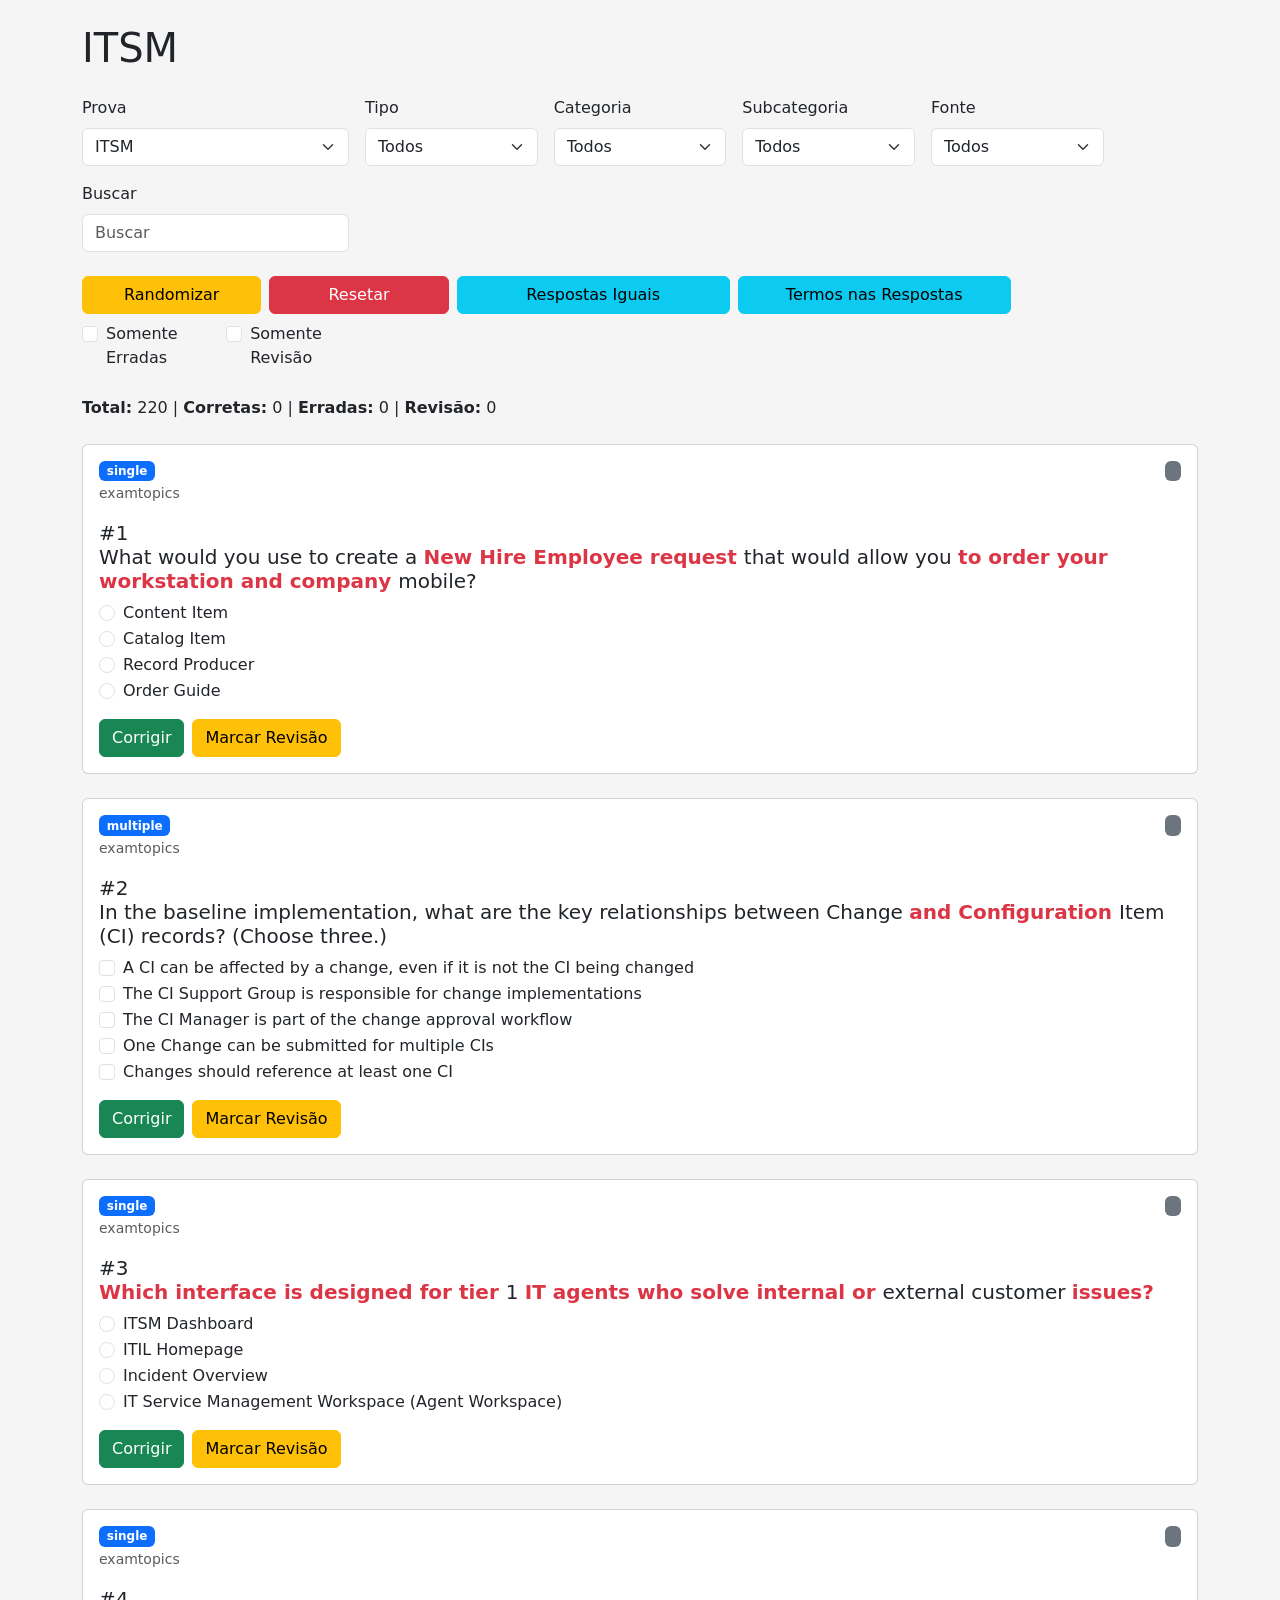
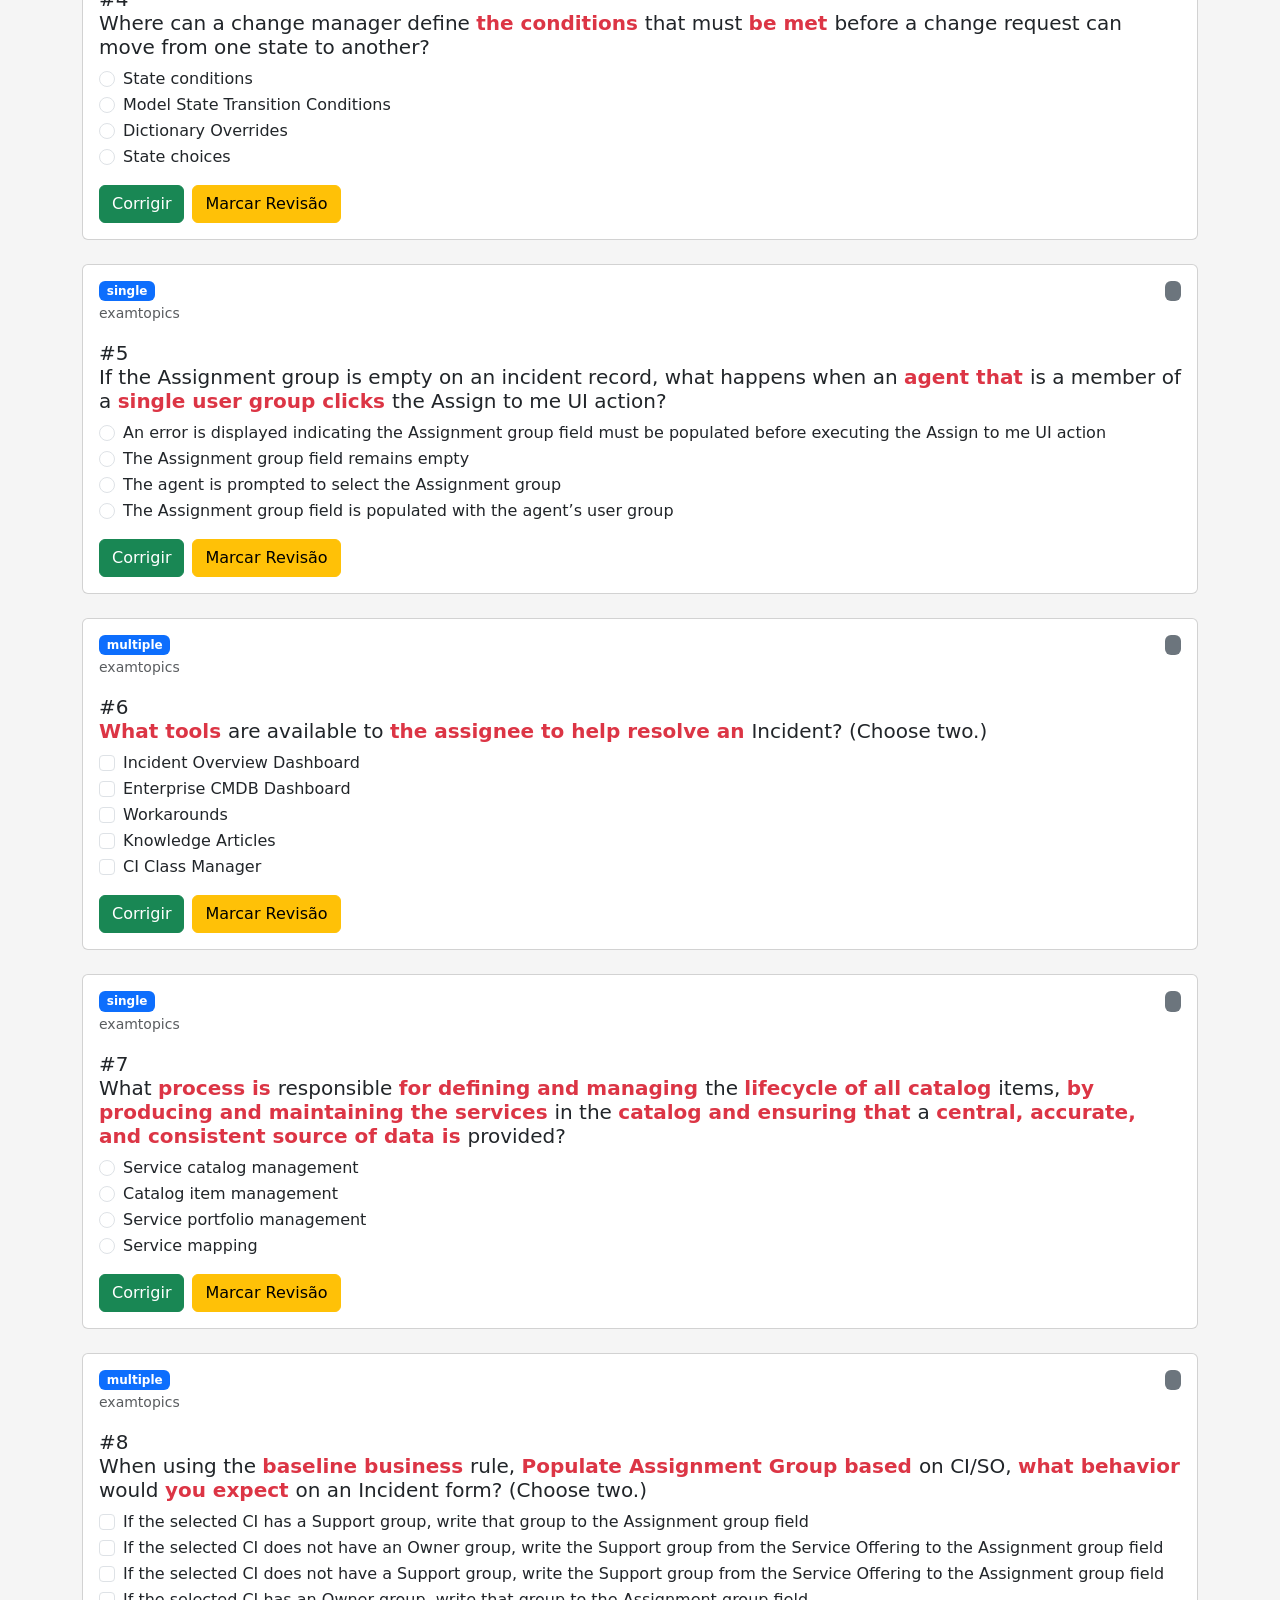
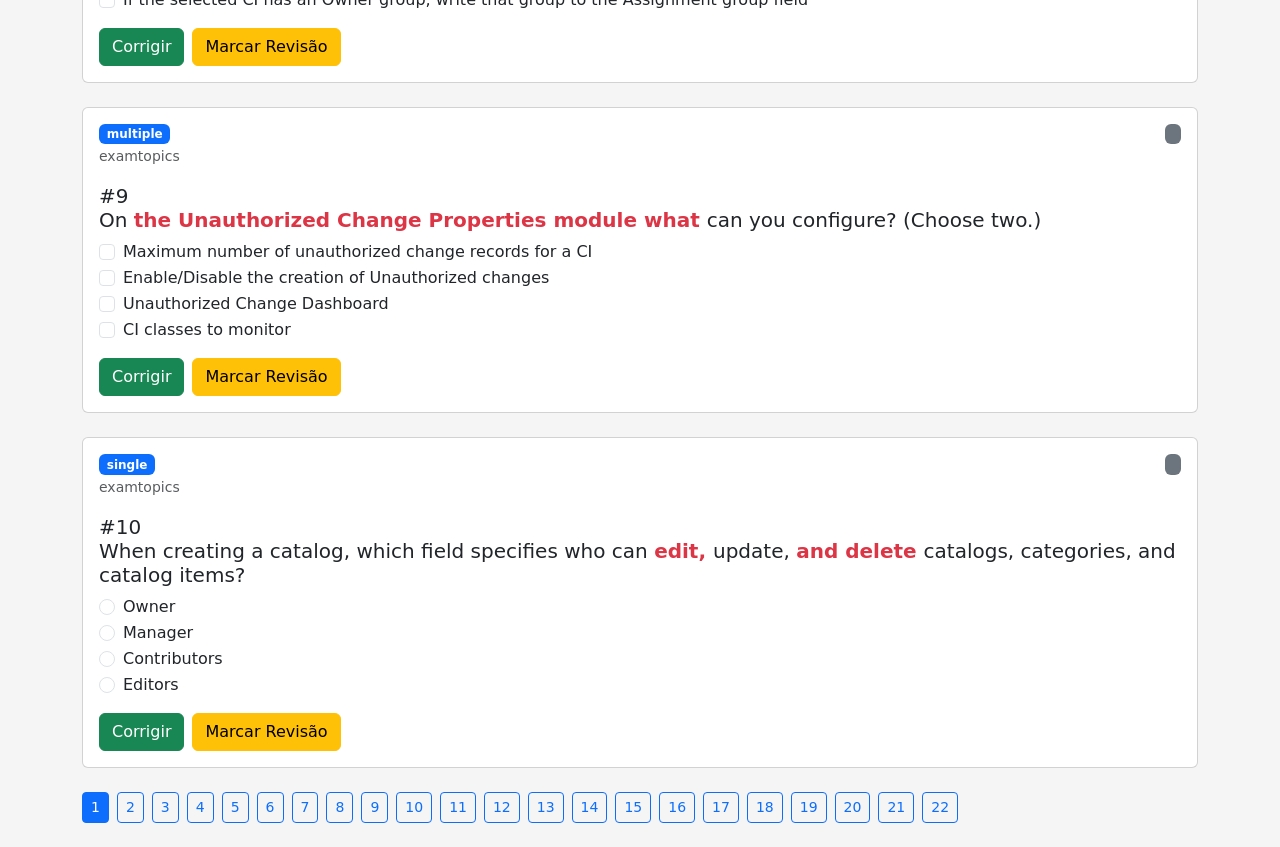
<file: index.html>
<!DOCTYPE html>
<html lang="pt-BR">

<head>

  <meta charset="UTF-8" />

  <meta name="viewport" content="width=device-width, initial-scale=1.0" />

  <title>Prova</title>

  <link href="https://cdn.jsdelivr.net/npm/bootstrap@5.3.3/dist/css/bootstrap.min.css" rel="stylesheet" />

  <link rel="stylesheet" href="./css/styles.css" />

</head>

<body>

  <div class="container py-4">

    <h1 class="mb-4" id="provaTitulo">
      Prova
    </h1>

    <div class="row g-3 mb-4">

      <div class="col-md-3">
        <label class="form-label">Prova</label>

        <select id="provaSelect" class="form-select"></select>
      </div>

      <div class="col-md-2">
        <label class="form-label">Tipo</label>

        <select id="filtroTipo" class="form-select"></select>
      </div>

      <div class="col-md-2">
        <label class="form-label">Categoria</label>

        <select id="filtroCategoria" class="form-select"></select>
      </div>

      <div class="col-md-2">
        <label class="form-label"> Subcategoria</label>

        <select id="filtroSubcategoria" class="form-select"></select>
      </div>

      <div class="col-md-2">
        <label class="form-label">Fonte</label>

        <select id="filtroFonte" class="form-select"></select>
      </div>

      <div class="col-md-3">
        <label class="form-label">Buscar</label>

        <input id="buscaKeyword" class="form-control" placeholder="Buscar">
      </div>

    </div>

    <div class="row g-2 mb-4">

      <div class="col-md-2">
        <button id="btnRandom" class="btn btn-warning w-100">
          Randomizar
        </button>
      </div>

      <div class="col-md-2">
        <button id="btnReset" class="btn btn-danger w-100">
          Resetar
        </button>
      </div>

      <div class="col-md-3">
        <button id="btnMapa" class="btn btn-info w-100" data-bs-toggle="modal" data-bs-target="#modalMapa">
          Respostas Iguais
        </button>
      </div>

      <div class="col-md-3">
        <button id="btnTermosRespostas" class="btn btn-info w-100" data-bs-toggle="modal" data-bs-target="#modalTermoRespostas">
          Termos nas Respostas
        </button>
      </div>

      <div class="col-md-3 d-flex align-items-center">

        <div class="form-check">

          <input class="form-check-input" type="checkbox" id="somenteErradas">

          <label class="form-check-label">
            Somente Erradas
          </label>

        </div>
        <div class="form-check ms-3">

          <input class="form-check-input" type="checkbox" id="somenteRevisao">

          <label class="form-check-label">
            Somente Revisão
          </label>

        </div>
      </div>

    </div>

    <div class="mb-4">

      <strong>Total:</strong>
      <span id="statusTotal">0</span>

      |

      <strong>Corretas:</strong>
      <span id="statusCorretas">0</span>

      |

      <strong>Erradas:</strong>
      <span id="statusErradas">0</span>

      |

      <strong>Revisão:</strong>
      <span id="statusRevisao">0</span>

    </div>

    <div id="questoes"></div>

    <div id="paginacao" class="pagination-wrap"></div>

  </div>

  <!-- MODAL -->

  <div class="modal fade" id="modalMapa" tabindex="-1">

    <div class="modal-dialog modal-lg">

      <div class="modal-content">

        <div class="modal-header">

          <h5 class="modal-title">
            Mapa Respostas
          </h5>

          <button type="button" class="btn-close" data-bs-dismiss="modal"></button>

        </div>

        <div class="modal-body" id="modalMapaBody"></div>

      </div>

    </div>

  </div>


  <!-- MODAL -->

  <div class="modal fade" id="modalTermoRespostas" tabindex="-1">

    <div class="modal-dialog modal-lg">

      <div class="modal-content">

        <div class="modal-header">

          <h5 class="modal-title">
            Mapa Respostas
          </h5>

          <button type="button" class="btn-close" data-bs-dismiss="modal"></button>

        </div>

        <div class="modal-body" id="modalTermoRespostasBody"></div>

      </div>

    </div>

  </div>


  <script src="https://cdn.jsdelivr.net/npm/bootstrap@5.3.3/dist/js/bootstrap.bundle.min.js"></script>

  <script type="module" src="./js/app.js"></script>

</body>

</html>
</file>
<file: css/styles.css>
body {
  background: #f5f5f5;
}

.pergunta-imagem {

  max-width: 100%;

  max-height: 350px;

  object-fit: contain;
}

.correta {
  border-left: 6px solid #198754;
}

.errada {
  border-left: 6px solid #dc3545;
}

.revisao {
  border-top: 4px solid #ffc107;
}

.dropzone {
  min-height: 60px;
  border: 2px dashed #999;
  border-radius: 8px;
  padding: 10px;
  background: #fafafa;
}

.draggable-item {
  cursor: grab;
}

.pagination-wrap {
  display: flex;
  gap: 8px;
  flex-wrap: wrap;
  margin-top: 20px;
}
</file>
